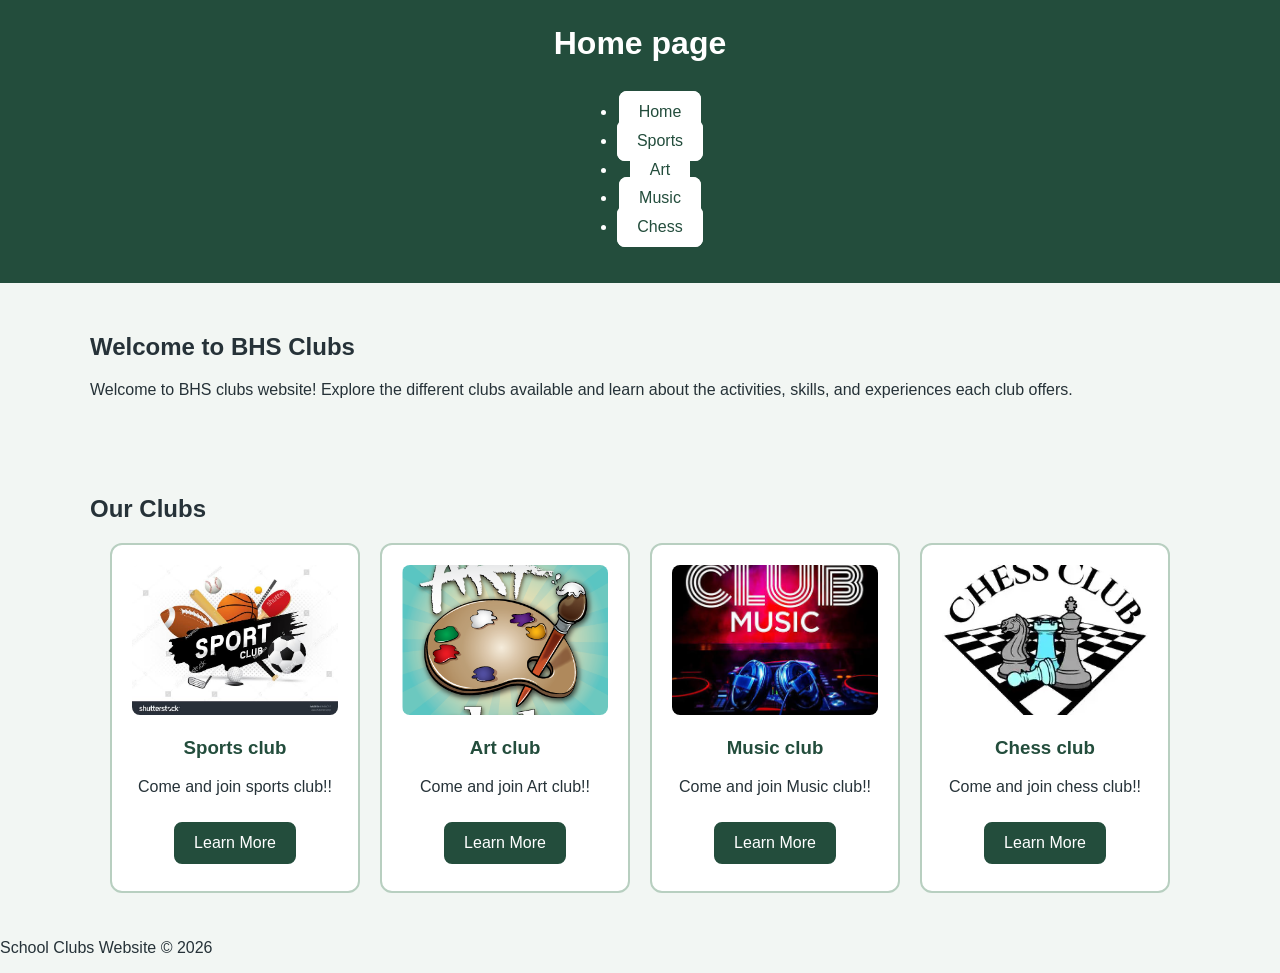
<file: index.html>
<!-- Name: Kate Huang Purpose: this is the home page of the club website Date:9/03/2026 -->
<!DOCTYPE html>
<html>

<head>
    <title>School Clubs - Home</title>
    <link rel="stylesheet" href="css/style.css">
</head>
<body>
<!--links for the other html pages-->
<header>
    <h1>Home page</h1>
    <nav>
        <ul>
            <li><a href="index.html">Home</a></li>
            <li><a href="sports.html">Sports</a></li>
            <li><a href="art.html">Art</a></li>
            <li><a href="music.html">Music</a></li>
            <li><a href="chess.html">Chess</a></li>
        </ul>
    </nav>
</header>
<section>

    <h2>Welcome to BHS Clubs</h2>

    <p>
        Welcome to BHS clubs website! Explore the different
        clubs available and learn about the activities, skills,
        and experiences each club offers.
    </p>

</section>
<!-- clubs display-->
<section>
    <h2> Our Clubs</h2>
    <div class="club-container">
        <div class="club-card">
            <img src ="images/sport.jpeg" alt="sports club">
            <h3>Sports club</h3>
            <p> Come and join sports club!!</p>
            <a class="button" href="sports.html">Learn More</a>
        </div>
        <div class="club-card">
            <img src="images/art.jpeg" alt="Art club">
            <h3>Art club</h3>
            <p> Come and join Art club!!</p>
            <a class="button" href="art.html">Learn More</a>
        </div>
        <div class="club-card">
            <img src="images/music.jpeg" alt="music club">
            <h3>Music club</h3>
            <p> Come and join Music club!!</p>
            <a class="button" href="music.html">Learn More</a>
        </div>
        <div class="club-card">
            <img src="images/chess.jpeg" alt="Chess club">
            <h3>Chess club</h3>
            <p> Come and join chess club!!</p>
            <a class="button" href="chess.html">Learn More</a>
        </div>
    </div>
</section>
<footer>
    <p>School Clubs Website &copy; 2026</p>
</footer>

</body>
</html>
</file>
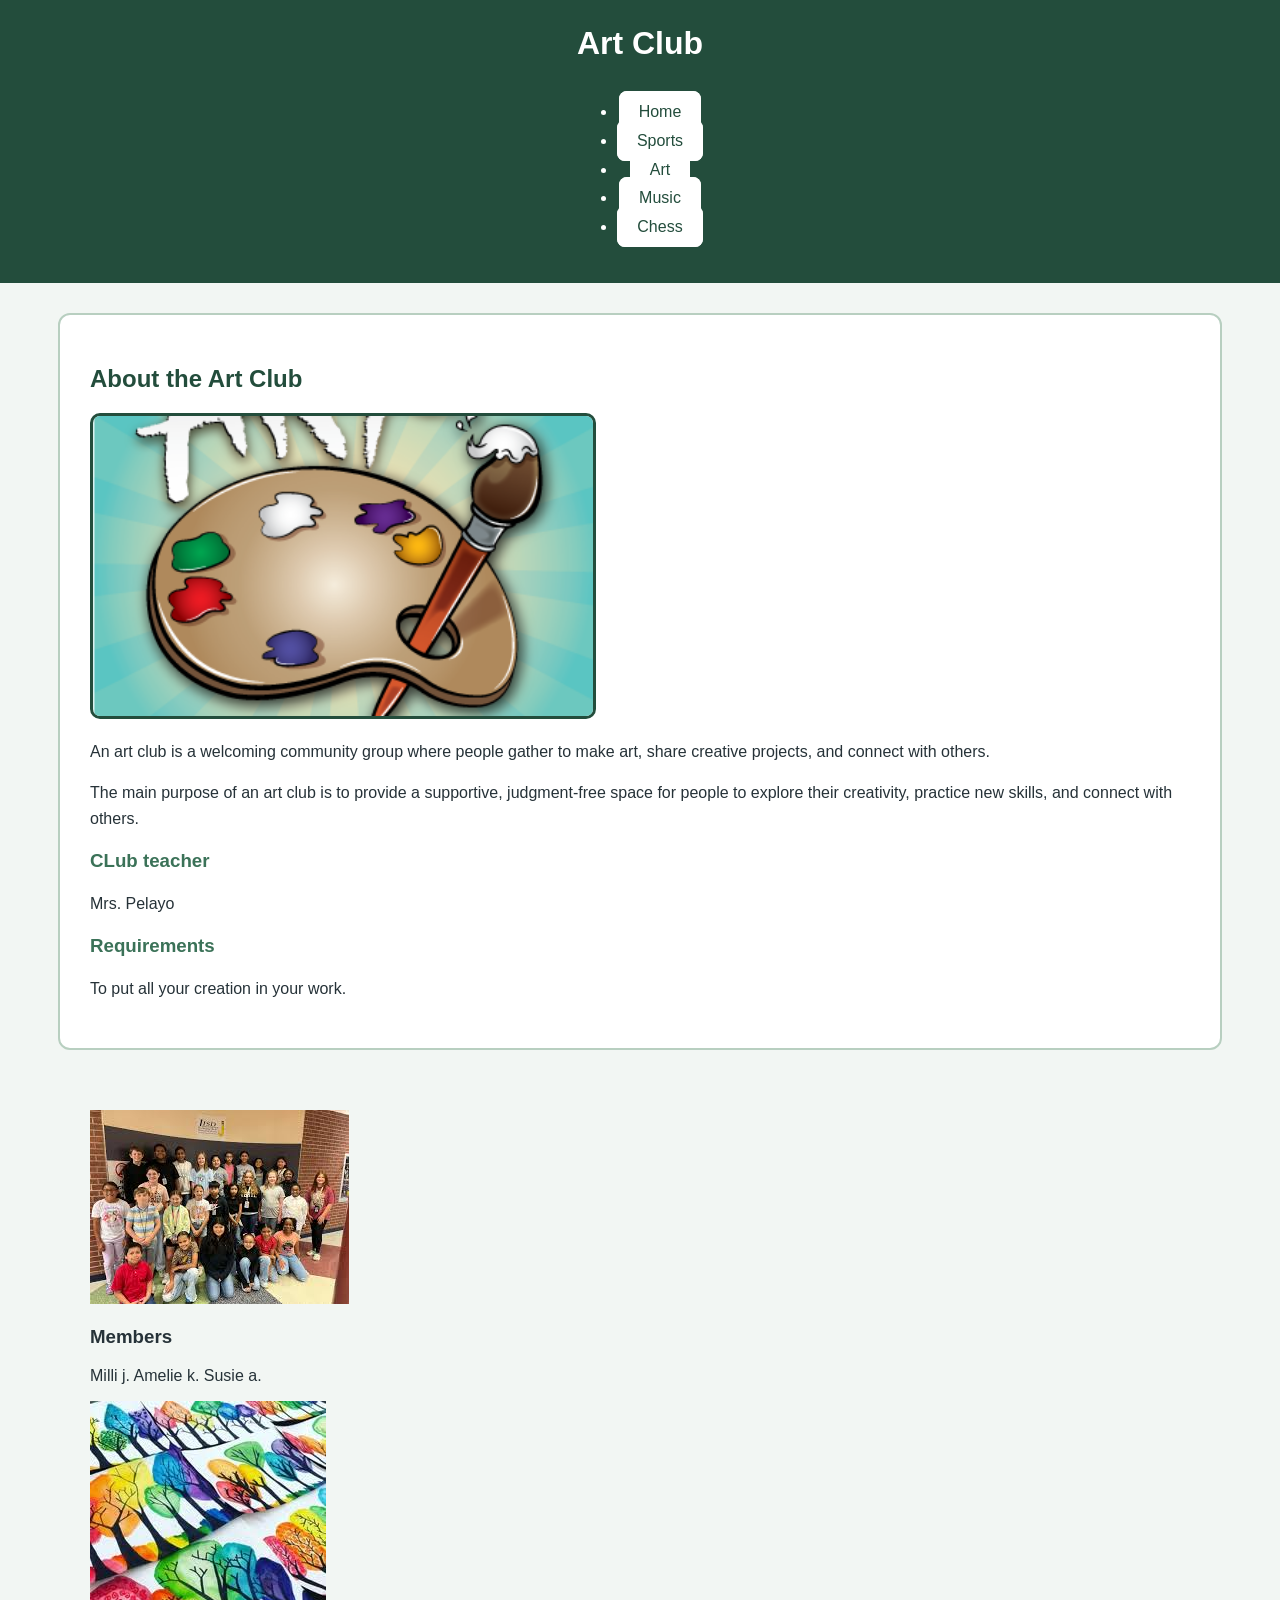
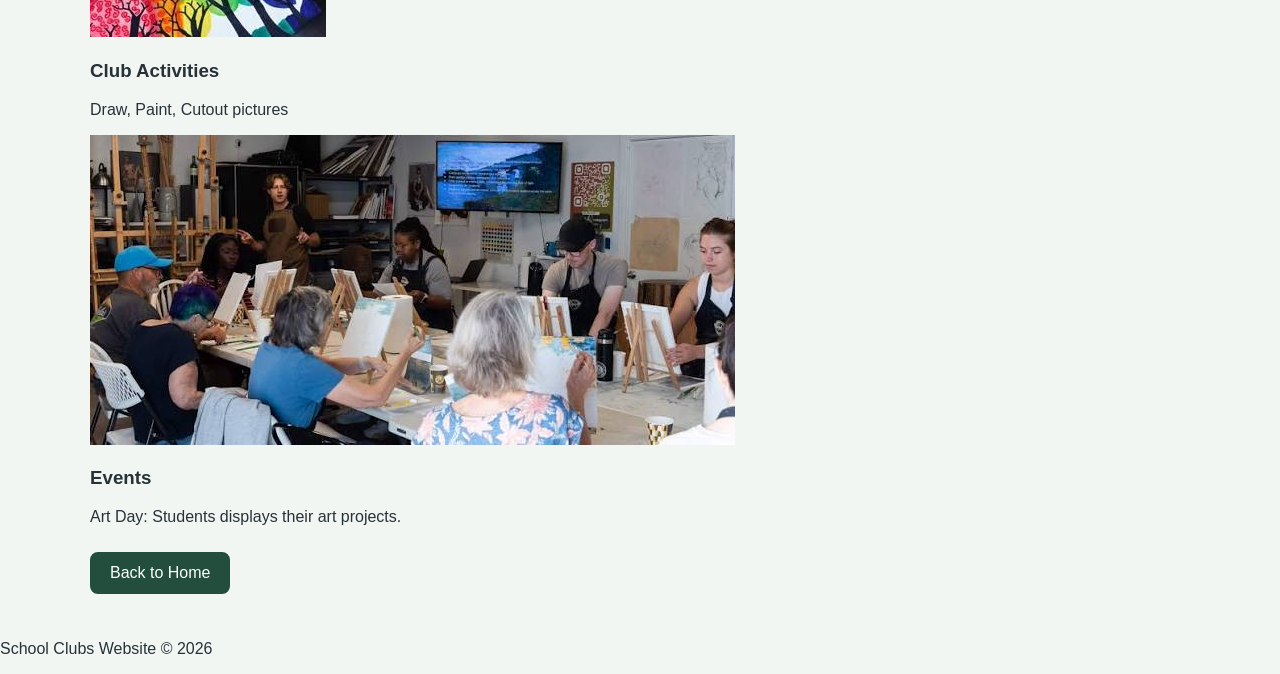
<file: art.html>
<!-- Name: Kate Huang Purpose: this is the art club page of the club website Date: 9/03/2026-->
<!DOCTYPE html>
<html>

<head>
    <title>Art Club</title>

    <link rel="stylesheet" href="css/style.css">
</head>

<body>
<!--links for the other html pages-->
<header>
    <h1>Art Club</h1>
    <nav>
        <ul>
            <li><a href="index.html">Home</a></li>
            <li><a href="sports.html">Sports</a></li>
            <li><a href="art.html">Art</a></li>
            <li><a href="music.html">Music</a></li>
            <li><a href="chess.html">Chess</a></li>
        </ul>
    </nav>
</header>

<!--art club description-->
<section class="club-page">

    <h2>About the Art Club</h2>

    <img class="main-image" src="images/art.jpeg" alt="art Club">


    <p>An art club is a welcoming community group where people gather to make art, share creative projects, and connect with others.</p>

    <p>The main purpose of an art club is to provide a supportive, judgment-free space for people to explore their creativity, practice new skills, and connect with others.</p>


    <h3> CLub teacher</h3>

    <p> Mrs. Pelayo </p>

    <h3> Requirements</h3>
    <p> To put all your creation in your work.</p>
</section>
<section>
    <div class="art-container">
        <div class="art-card">
            <img src ="images/a-members.jpeg" alt="art club">
            <h3>Members</h3>
            <p> Milli j. Amelie k. Susie a.</p>
        </div>
        <div class="sports-card">
            <img src ="images/a-activities.jpeg" alt="art club">
            <h3>Club Activities</h3>
            <p>Draw, Paint, Cutout pictures</p>
        </div>
        <div class="sports-card">
            <img src ="images/a-events.jpeg" alt="art club">
            <h3>Events</h3>
            <p> Art Day: Students displays their art projects.</p>
        </div>
    </div>
    <a class="button" href="index.html">Back to Home</a>
</section>
<footer>
    <p>School Clubs Website &copy; 2026</p>
</footer>

</body>
</html>
</file>
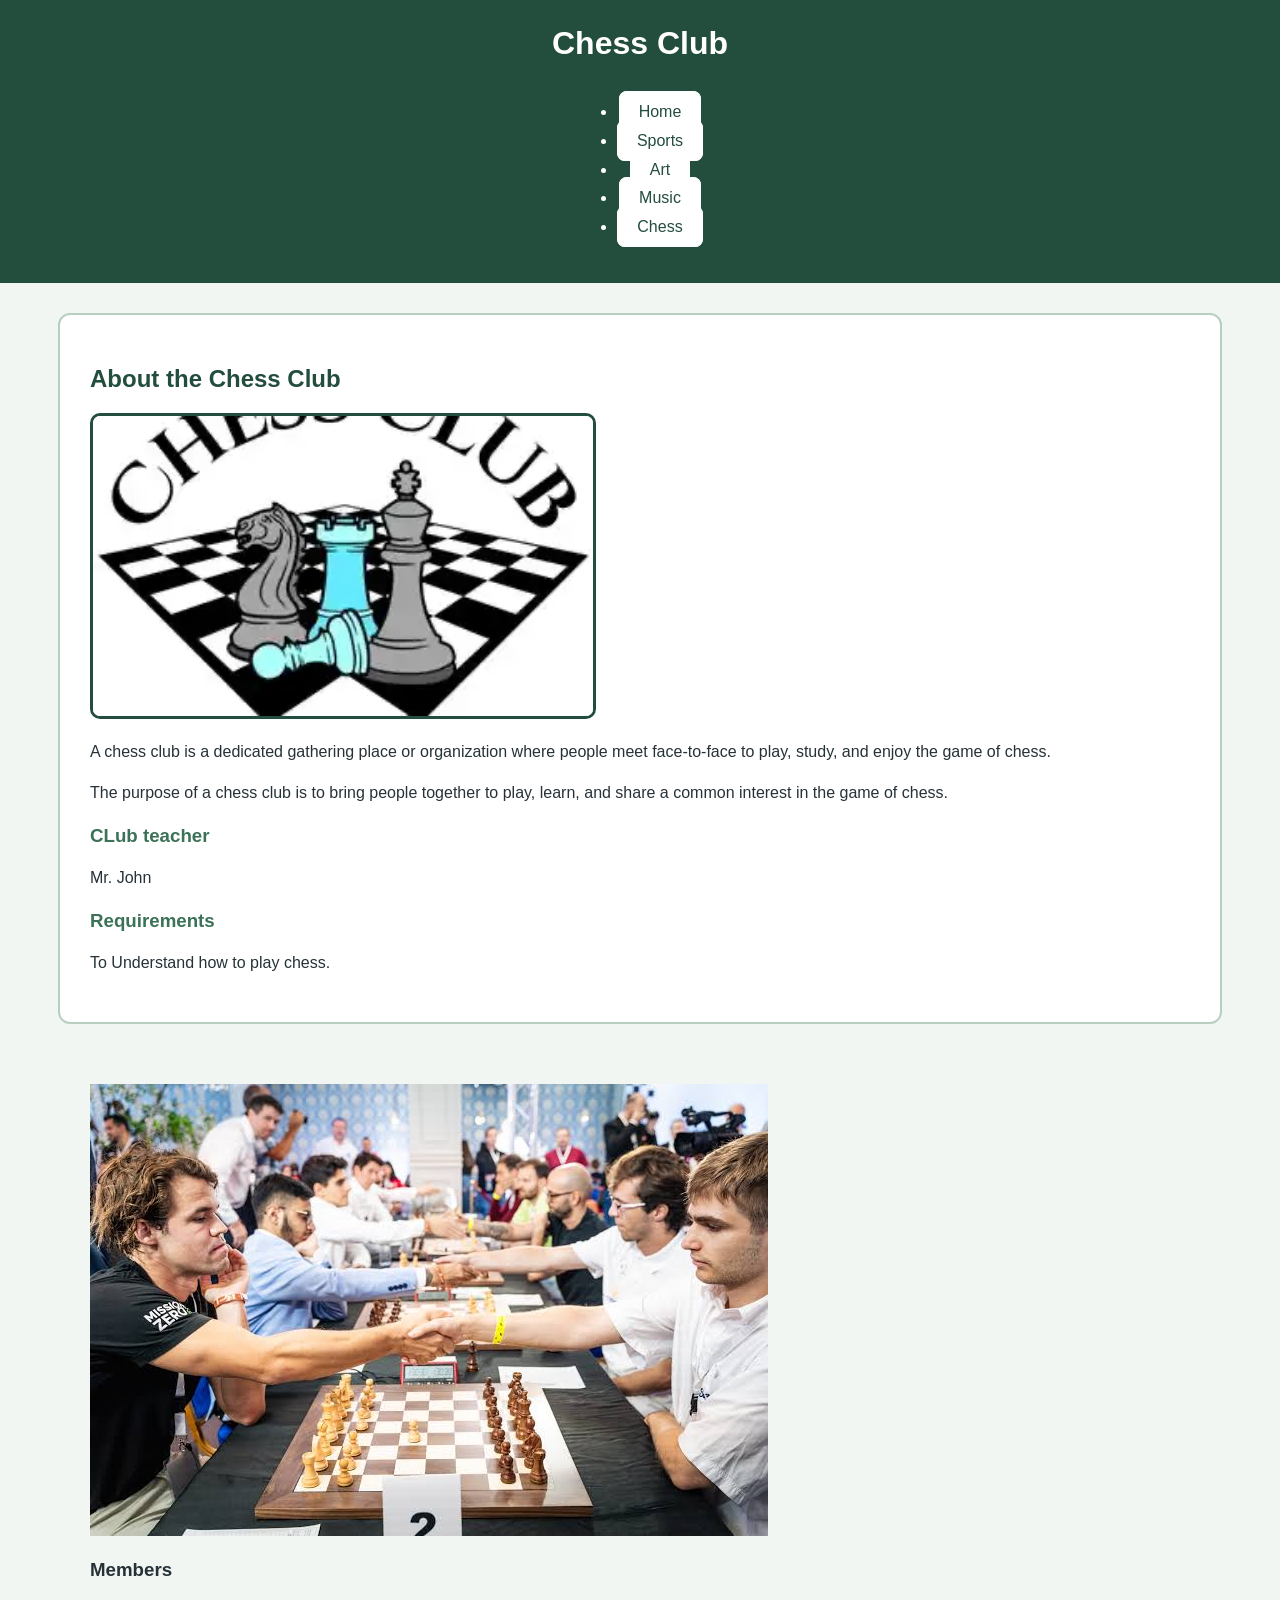
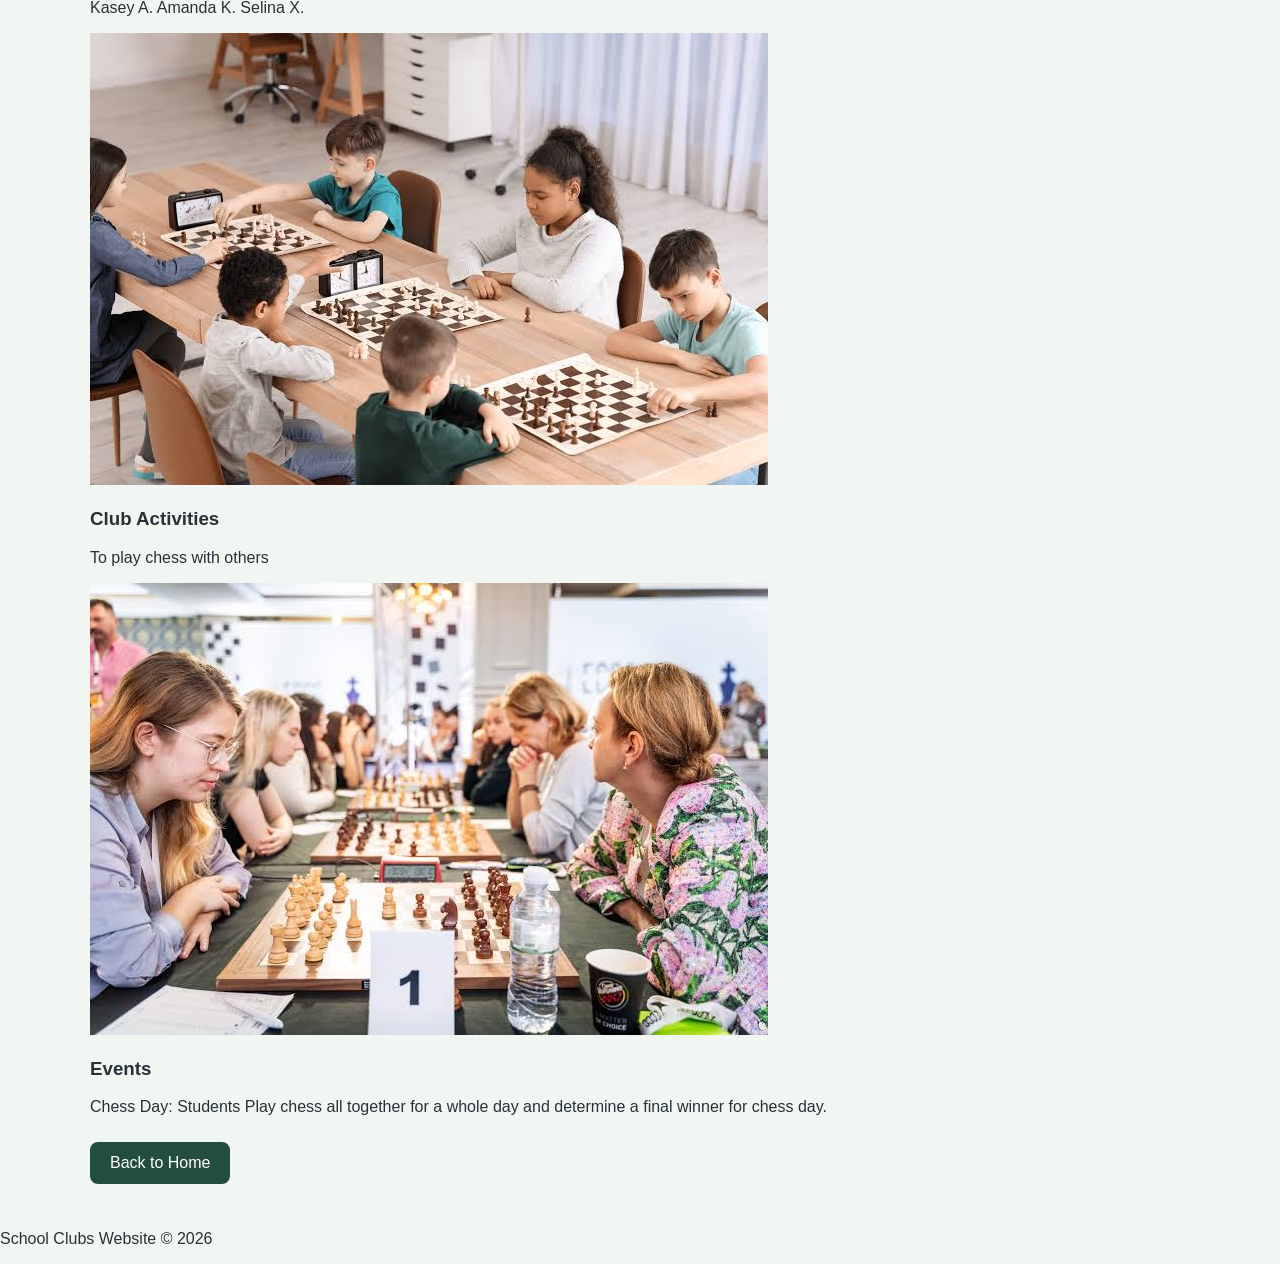
<file: chess.html>
<!-- Name: Kate Huang Purpose: this is the chess club page of the club website Date: 9/23/2026-->
<!DOCTYPE html>
<html>

<head>
    <title>Chess Club</title>

    <link rel="stylesheet" href="css/style.css">
</head>

<body>
<!--links for the other html pages-->
<header>
    <h1>Chess Club</h1>
    <nav>
        <ul>
            <li><a href="index.html">Home</a></li>
            <li><a href="sports.html">Sports</a></li>
            <li><a href="art.html">Art</a></li>
            <li><a href="music.html">Music</a></li>
            <li><a href="chess.html">Chess</a></li>
        </ul>
    </nav>
</header>

<!--chess club description-->
<section class="club-page">

    <h2>About the Chess Club</h2>

    <img class="main-image" src="images/chess.jpeg" alt="chess Club">


    <p>A chess club is a dedicated gathering place or organization where people meet face-to-face to play, study, and enjoy the game of chess.</p>

    <p>The purpose of a chess club is to bring people together to play, learn, and share a common interest in the game of chess.</p>


    <h3> CLub teacher</h3>

    <p> Mr. John</p>

    <h3> Requirements</h3>
    <p> To Understand how to play chess.</p>
</section>
<section>
    <div class="chess-container">
        <div class="chess-card">
            <img src ="images/c-members.jpeg" alt="chess club">
            <h3>Members</h3>
            <p> Kasey A. Amanda K. Selina X.</p>
        </div>
        <div class="chess-card">
            <img src ="images/c-activities.jpeg" alt="chess club">
            <h3>Club Activities</h3>
            <p>To play chess with others</p>
        </div>
        <div class="chess-card">
            <img src ="images/c-events.jpeg" alt="chess club">
            <h3>Events</h3>
            <p> Chess Day: Students Play chess all together for a whole day and determine a final winner for chess day.</p>
        </div>
    </div>
    <a class="button" href="index.html">Back to Home</a>
</section>
<footer>
    <p>School Clubs Website &copy; 2026</p>
</footer>

</body>
</html>
</file>
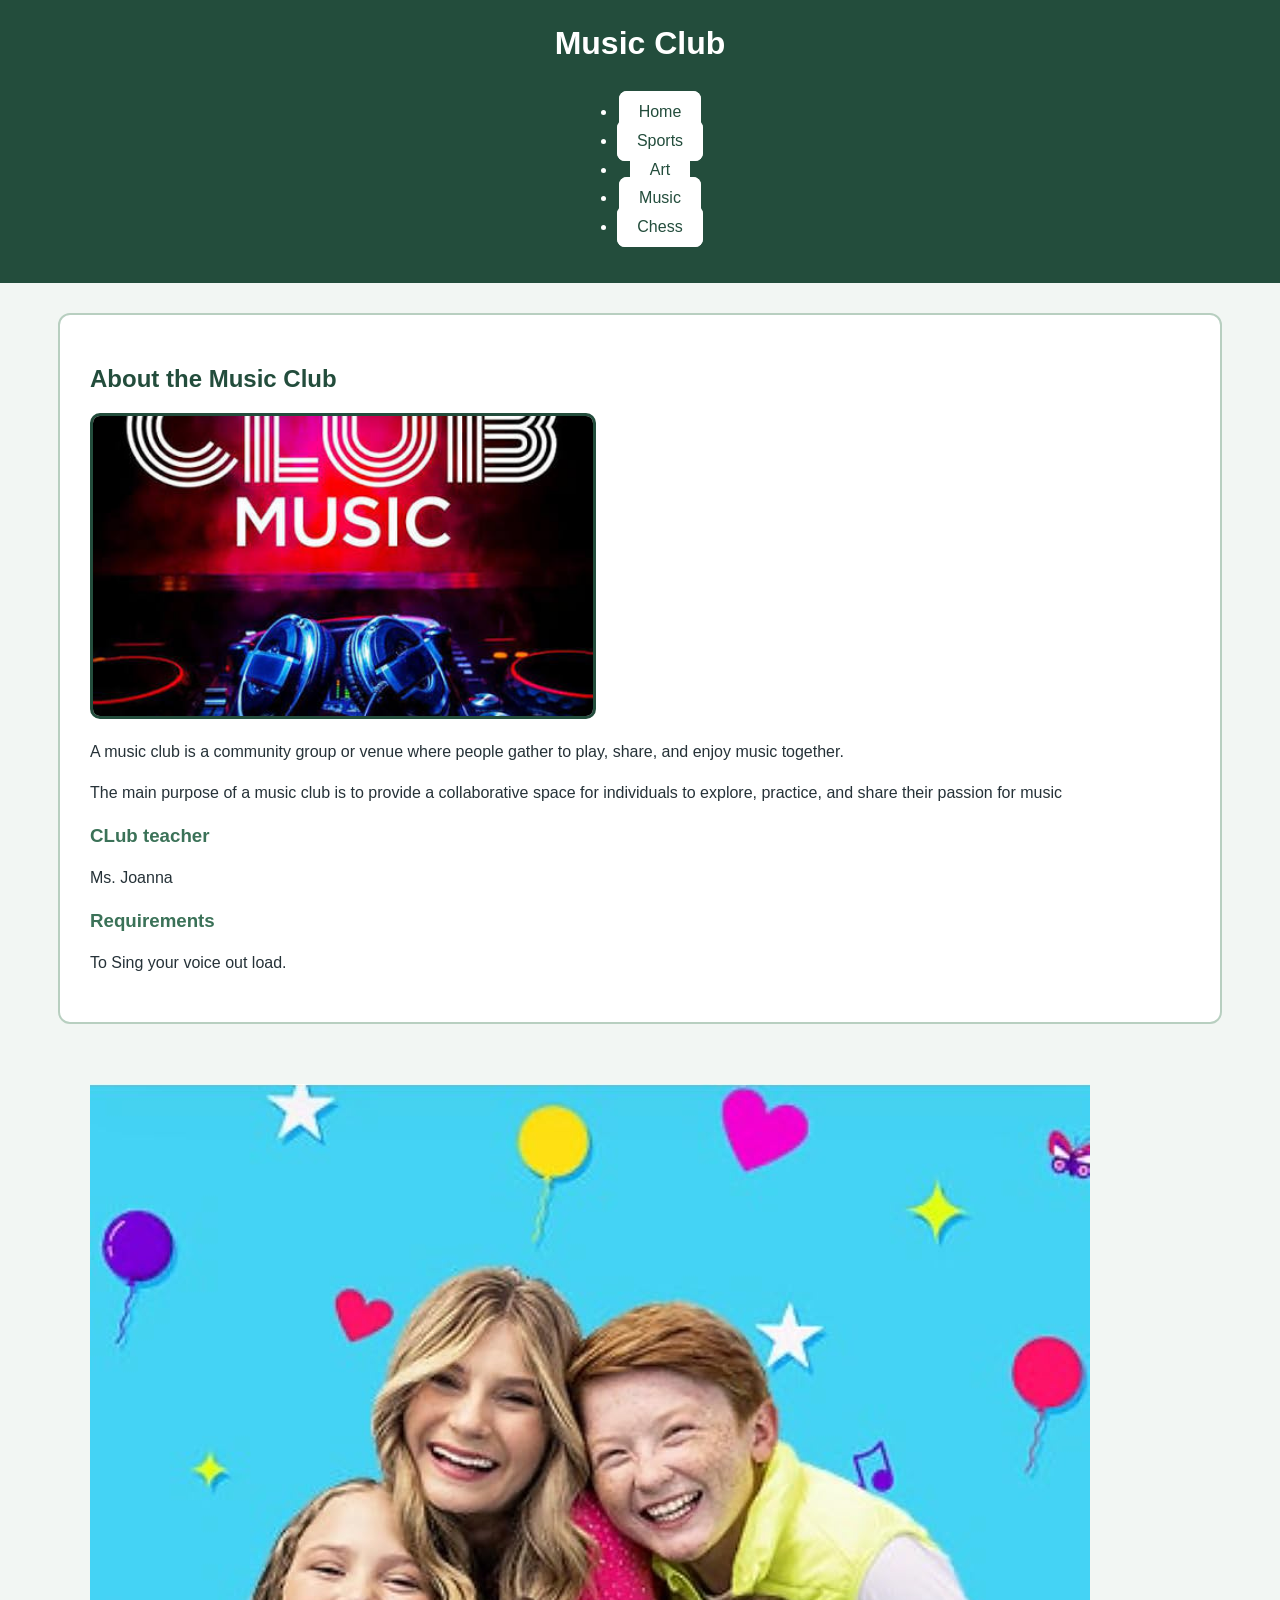
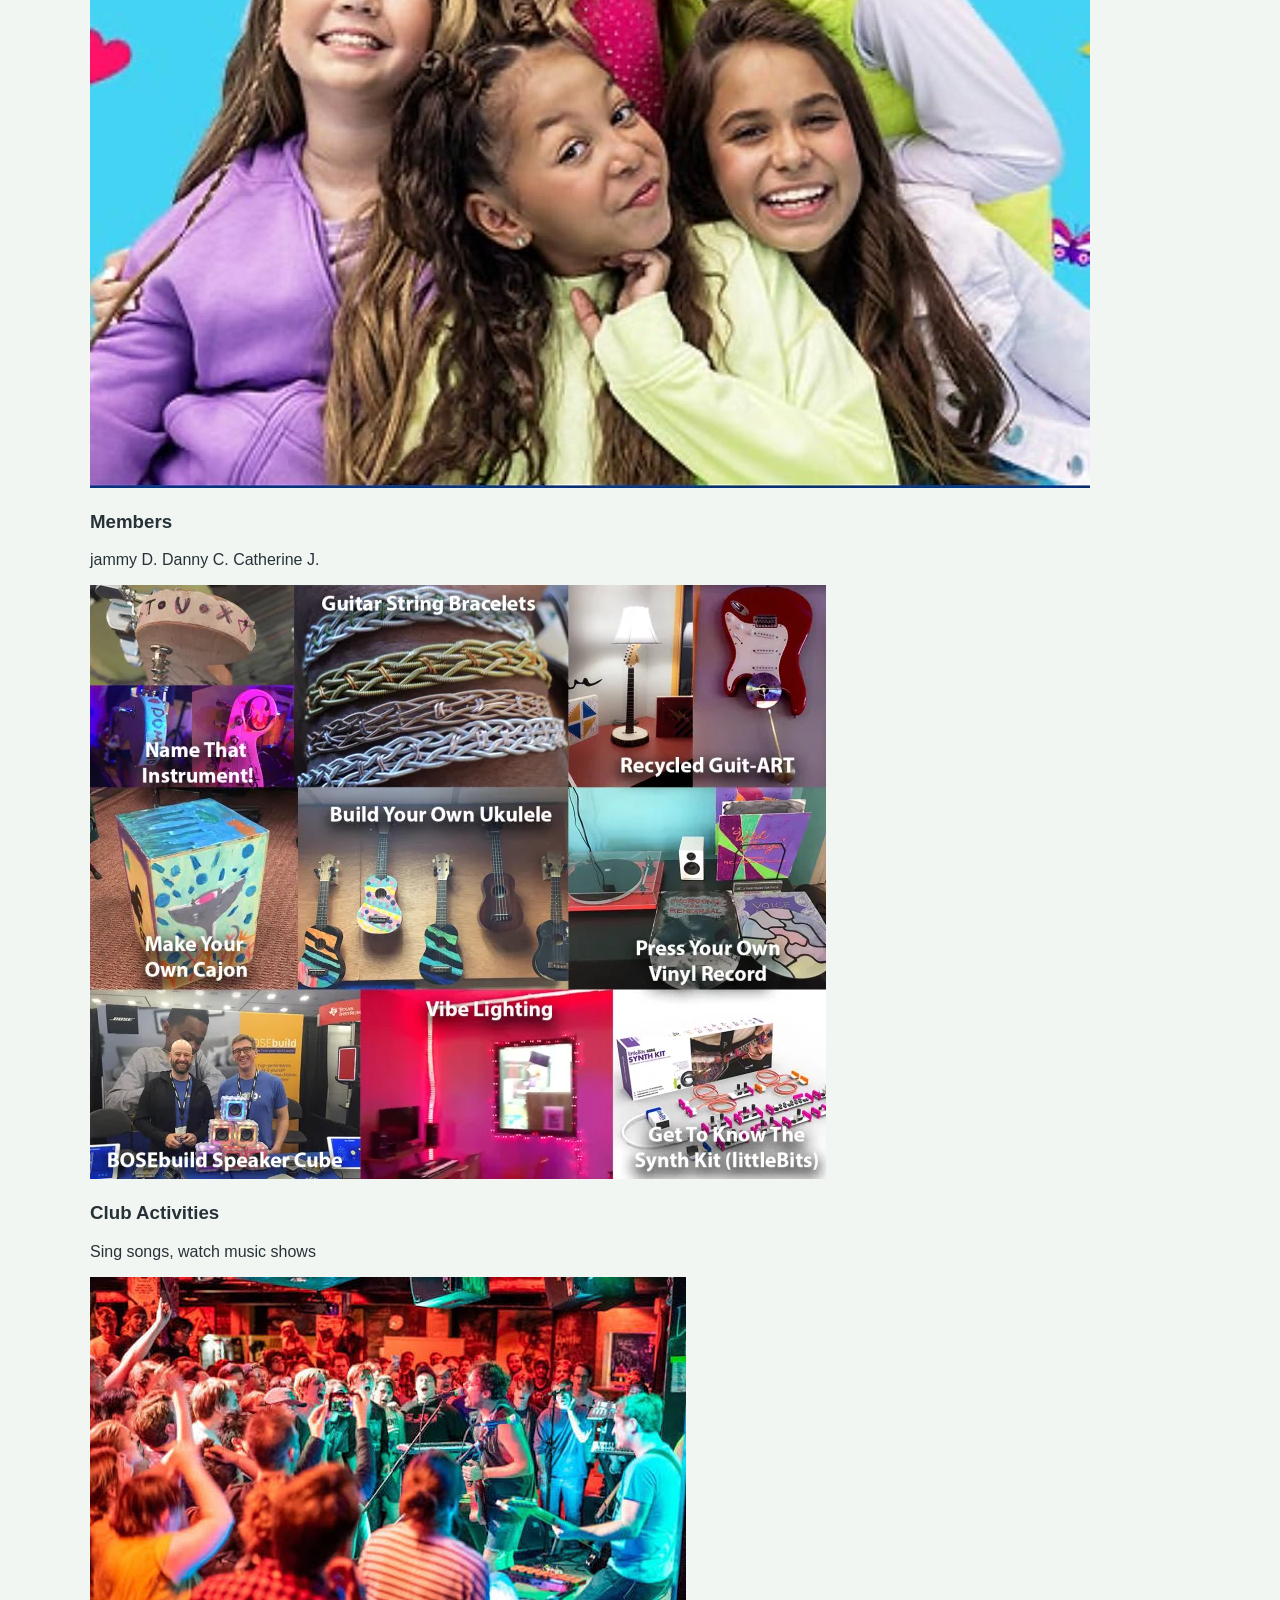
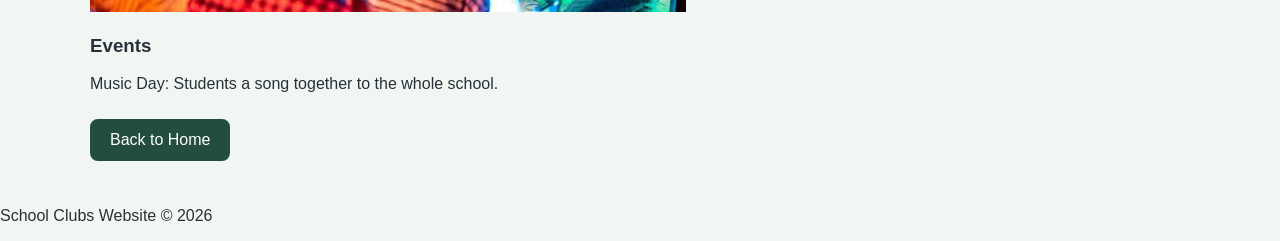
<file: music.html>
<!-- Name: Kate Huang Purpose: this is the music club page of the club website Date: 9/03/2026 -->
<!DOCTYPE html>
<html>

<head>
    <title>Music Club</title>

    <link rel="stylesheet" href="css/style.css">
</head>

<body>
<!--links for the other html pages-->
<header>
    <h1>Music Club</h1>
    <nav>
        <ul>
            <li><a href="index.html">Home</a></li>
            <li><a href="sports.html">Sports</a></li>
            <li><a href="art.html">Art</a></li>
            <li><a href="music.html">Music</a></li>
            <li><a href="chess.html">Chess</a></li>
        </ul>
    </nav>
</header>

<!--music club description-->
<section class="club-page">

    <h2>About the Music Club</h2>

    <img class="main-image" src="images/music.jpeg" alt="music Club">


    <p>A music club is a community group or venue where people gather to play, share, and enjoy music together.</p>

    <p>The main purpose of a music club is to provide a collaborative space for individuals to explore, practice, and share their passion for music</p>


    <h3> CLub teacher</h3>

    <p> Ms. Joanna</p>

    <h3> Requirements</h3>
    <p> To Sing your voice out load.</p>
</section>
<section>
    <div class="music-container">
        <div class="music-card">
            <img src ="images/m-members.jpeg" alt="music club">
            <h3>Members</h3>
            <p> jammy D. Danny C. Catherine J.</p>
        </div>
        <div class="music-card">
            <img src ="images/m-activities.jpeg" alt="music club">
            <h3>Club Activities</h3>
            <p>Sing songs, watch music shows</p>
        </div>
        <div class="sports-card">
            <img src ="images/m-events.jpeg" alt="music club">
            <h3>Events</h3>
            <p> Music Day: Students a song together to the whole school.</p>
        </div>
    </div>
    <a class="button" href="index.html">Back to Home</a>
</section>
<footer>
    <p>School Clubs Website &copy; 2026</p>
</footer>

</body>
</html>
</file>
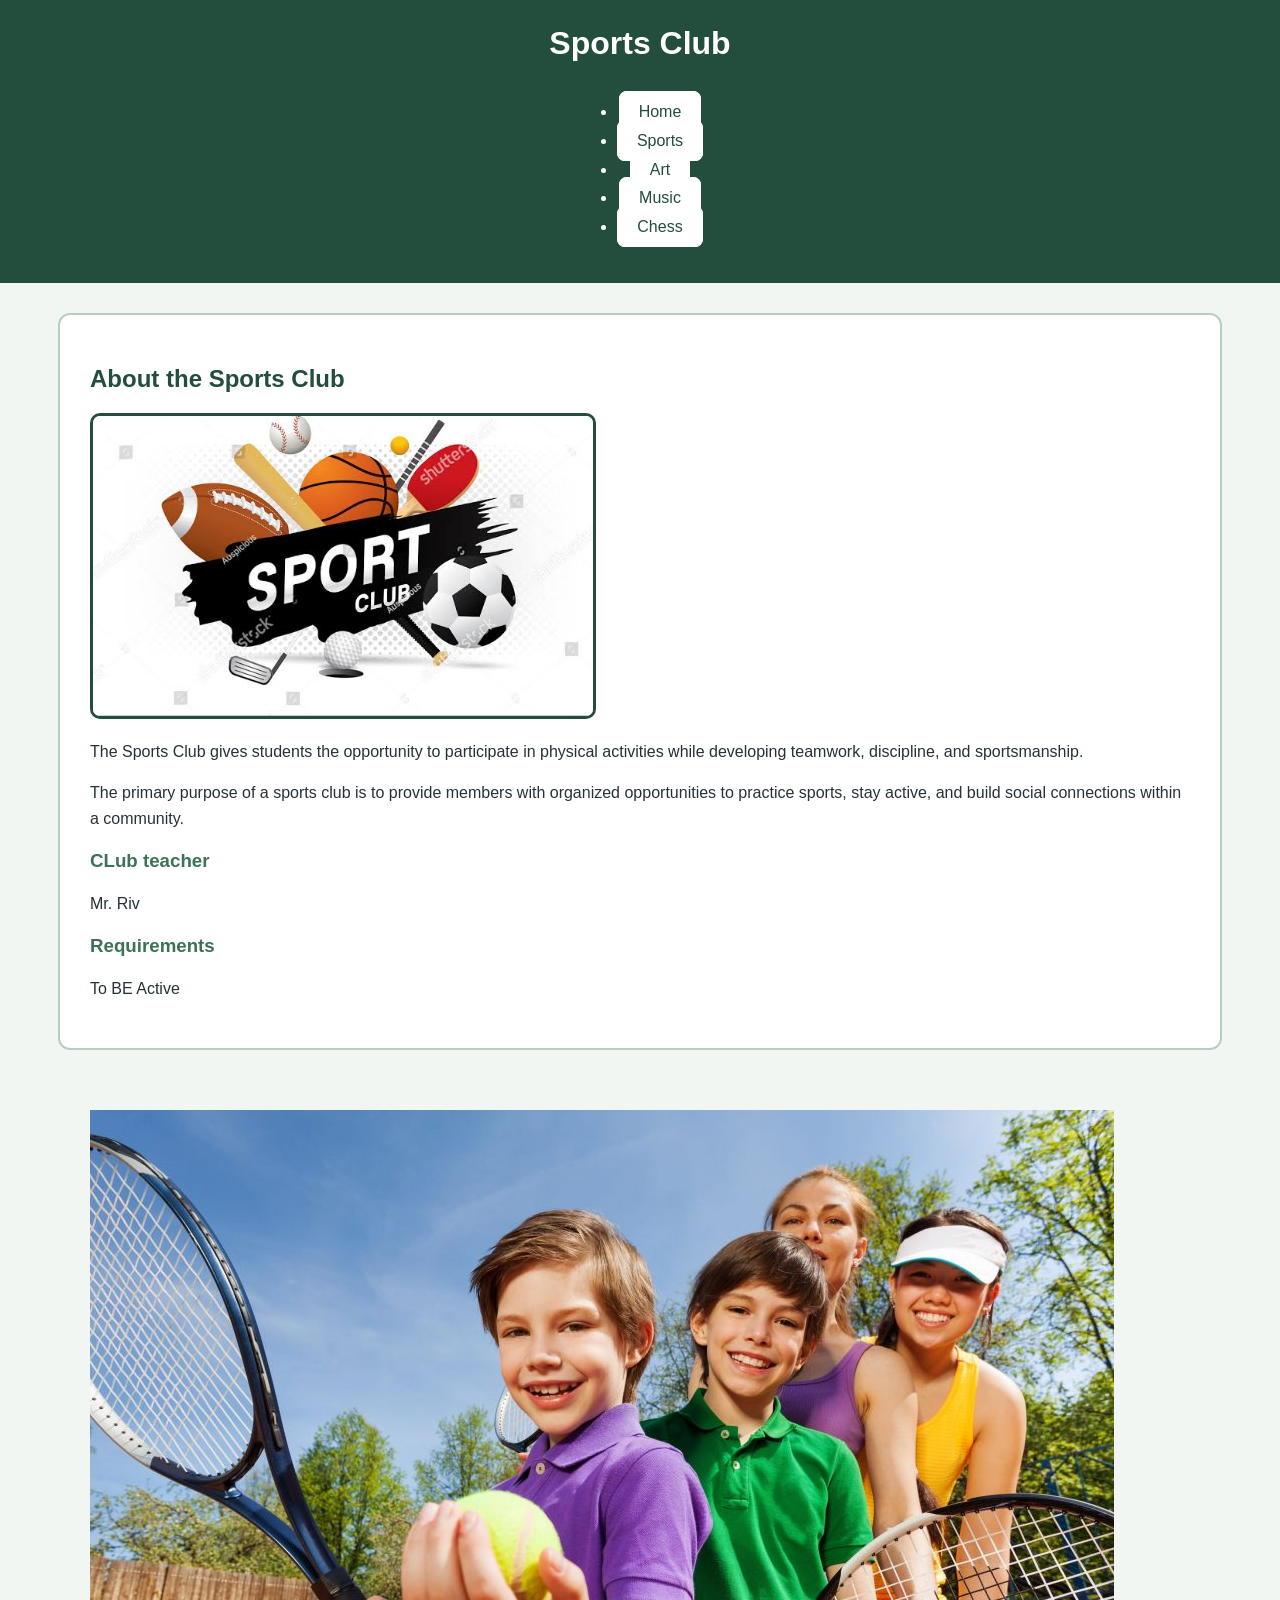
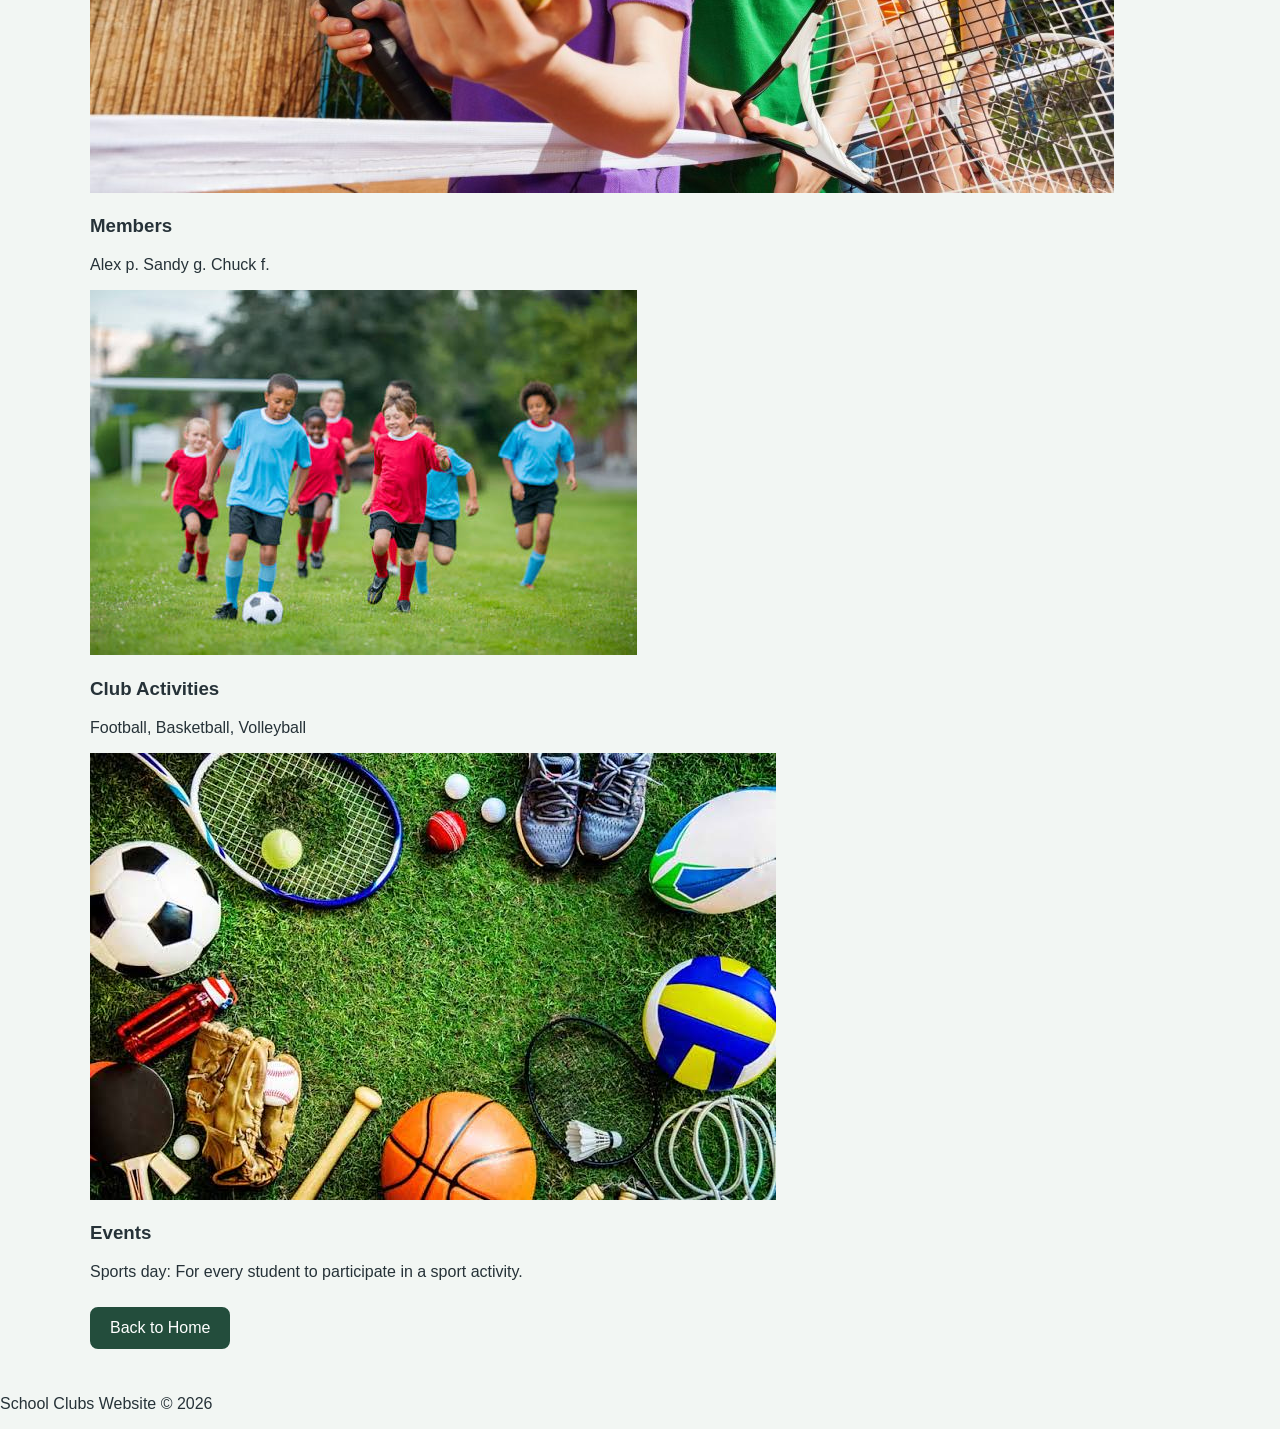
<file: sports.html>
<!-- Name: Kate Huang Purpose: this is the sport club page of the club website Date: 9/03/2026 -->
<!DOCTYPE html>
<html>

<head>
    <title>Sports Club</title>

    <link rel="stylesheet" href="css/style.css">
</head>

<body>
<!--links for the other html pages-->
<header>
    <h1>Sports Club</h1>
    <nav>
        <ul>
            <li><a href="index.html">Home</a></li>
            <li><a href="sports.html">Sports</a></li>
            <li><a href="art.html">Art</a></li>
            <li><a href="music.html">Music</a></li>
            <li><a href="chess.html">Chess</a></li>
        </ul>
    </nav>
</header>

<!--sport club description-->
<section class="club-page">

    <h2>About the Sports Club</h2>

    <img class="main-image" src="images/sport.jpeg" alt="Sports Club">


    <p>The Sports Club gives students the opportunity to
        participate in physical activities while developing
        teamwork, discipline, and sportsmanship.  </p>

    <p>The primary purpose of a sports club is to provide members with organized opportunities to practice sports, stay active, and build social connections within a community.</p>

    <h3> CLub teacher</h3>

    <p>Mr. Riv </p>

    <h3> Requirements</h3>
    <p> To BE Active</p>

</section>
<section>
    <div class="sports-container">
        <div class="sports-card">
            <img src ="images/s-members.jpeg" alt="sports club">
            <h3>Members</h3>
            <p> Alex p. Sandy g. Chuck f.</p>
        </div>
        <div class="sports-card">
            <img src ="images/s-activities.jpeg" alt="sports club">
            <h3>Club Activities</h3>
            <p>Football, Basketball, Volleyball</p>
        </div>
        <div class="sports-card">
            <img src ="images/s-events.jpeg" alt="sports club">
            <h3>Events</h3>
            <p> Sports day: For every student to participate in a sport activity.</p>
        </div>
    </div>
    <a class="button" href="index.html">Back to Home</a>
</section>
<footer>
    <p>School Clubs Website &copy; 2026</p>
</footer>

</body>
</html>
</file>
<file: css/style.css>
/*--------------------------------
   General page styling
--------------------------------- */

body {
    background-color: #f2f6f3;
    color: #263238;
    font-family: Arial, sans-serif;
    margin: 0;
}


/* --------------------------------
   Header
--------------------------------- */

header {
    background-color: #234d3c;
    color: white;
    padding: 25px;
    text-align: center;
}

header h1 {
    margin: 0 0 20px 0;
}


/* --------------------------------
   Navigation bar
--------------------------------- */

nav {
    display: flex;
    justify-content: center;
    gap: 10px;
    flex-wrap: wrap;
}

nav a {
    background-color: #ffffff;
    color: #234d3c;
    text-decoration: none;
    padding: 10px 18px;
    border-radius: 8px;
    border: 2px solid #ffffff;
}


/* --------------------------------
   Sections
--------------------------------- */

section {
    padding: 30px;
    max-width: 1100px;
    margin: auto;
}

.hero {
    background-color: #dceee3;
    text-align: center;
    border-bottom: 2px solid #234d3c;
}

.hero h2 {
    font-size: 30px;
}


/* --------------------------------
   Club cards
--------------------------------- */

.club-container {
    display: flex;
    justify-content: center;
    gap: 20px;
    flex-wrap: wrap;
}

.club-card {
    background-color: white;
    width: 250px;
    min-height: 350px;
    padding: 20px;
    border: 2px solid #b8cfc0;
    border-radius: 12px;
    text-align: center;
    box-sizing: border-box;
}

.club-card img {
    width: 100%;
    height: 150px;
    object-fit: cover;
    border-radius: 8px;
}

.club-card h3 {
    color: #234d3c;
}


/* --------------------------------
   Buttons and links
--------------------------------- */

.button {
    display: inline-block;
    background-color: #234d3c;
    color: white;
    text-decoration: none;
    padding: 10px 18px;
    margin-top: 10px;
    border-radius: 8px;
    border: 2px solid #234d3c;
}

/* --------------------------------
   Individual club pages
--------------------------------- */

.club-page {
    background-color: white;
    margin-top: 30px;
    margin-bottom: 30px;
    border: 2px solid #b8cfc0;
    border-radius: 12px;
}

.club-page h2 {
    color: #234d3c;
}

.club-page h3 {
    color: #3b7258;
}

.club-page p {
    line-height: 1.6;
}


/* Main club image */

.main-image {
    width: 500px;
    max-width: 100%;
    height: 300px;
    object-fit: cover;
    border: 3px solid #234d3c;
    border-radius: 10px;
}


/* --------------------------------
   Lists
--------------------------------- */

ul {
    line-height: 1.8;
}
</file>
